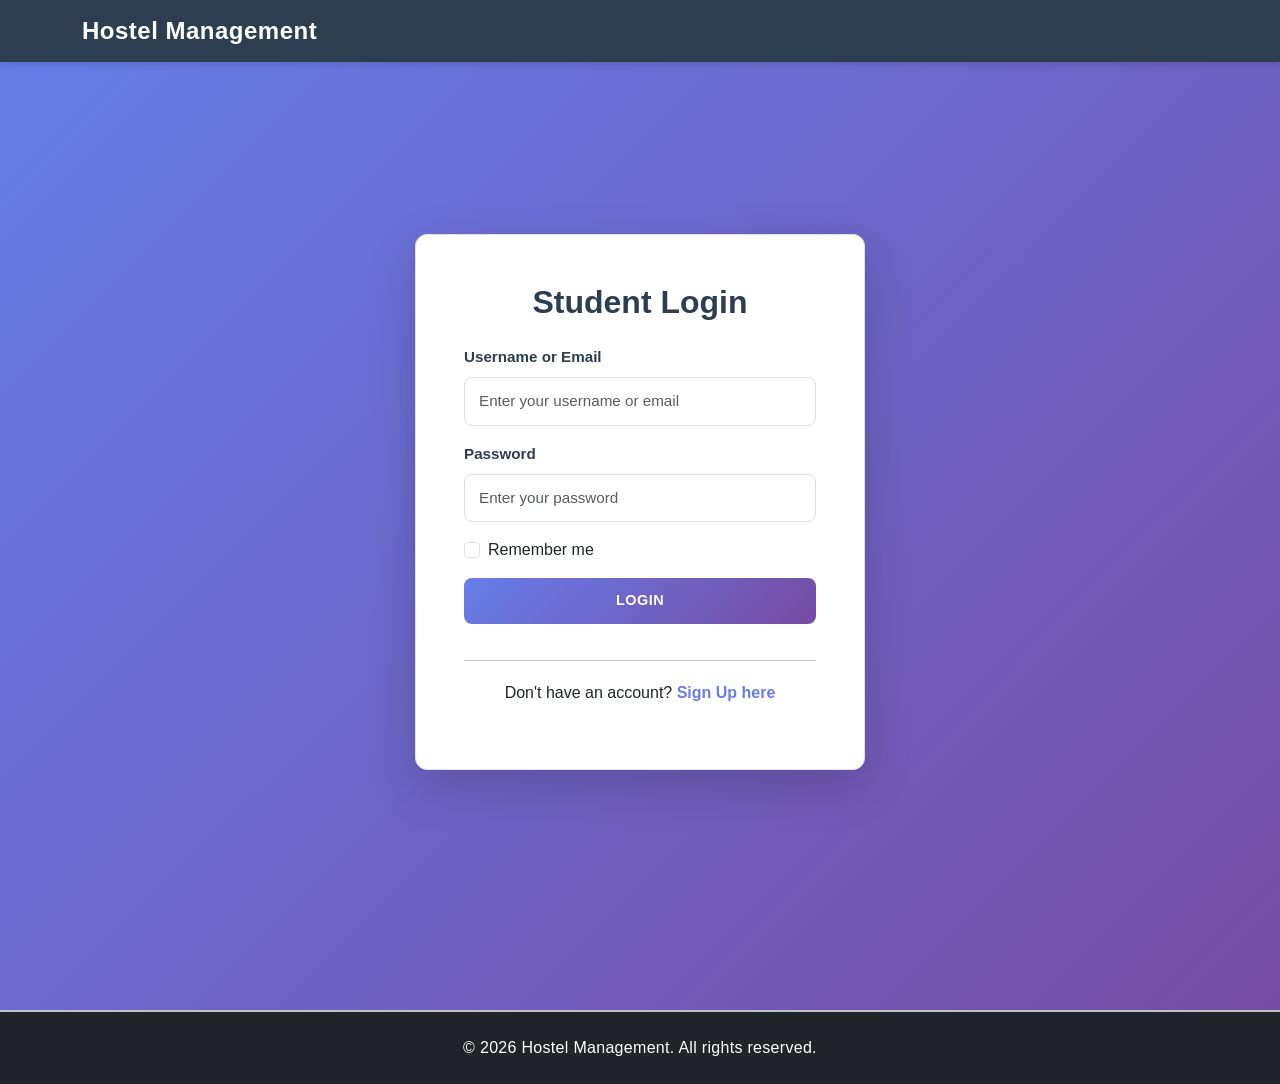
<file: dashboard.html>
<!DOCTYPE html>
<html lang="en">
<head>
  <meta charset="UTF-8">
  <meta name="viewport" content="width=device-width, initial-scale=1.0">
  <title>Dashboard - Hostel Management</title>
  <link href="https://cdn.jsdelivr.net/npm/bootstrap@5.3.0/dist/css/bootstrap.min.css" rel="stylesheet">
  <link rel="stylesheet" href="style.css">
</head>
<body>

<!-- Navbar -->
<nav class="navbar navbar-dark bg-dark">
  <div class="container-fluid">
    <span class="navbar-brand">Hostel Management - Dashboard</span>
    <div>
      <span class="text-white me-3">Welcome, <strong id="welcomeName">User</strong>!</span>
      <button class="btn btn-outline-light btn-sm" id="logoutBtn">Logout</button>
    </div>
  </div>
</nav>

<div class="container-fluid" style="min-height: calc(100vh - 200px);">
  <div class="row g-0">
    <!-- Sidebar -->
    <div class="col-lg-2 col-md-3 bg-light border-end" style="min-height: calc(100vh - 200px);">
      <div class="list-group mt-4 ms-2 me-2">
        <button class="list-group-item list-group-item-action active" onclick="showSection('overview')">
          Overview
        </button>
        <button class="list-group-item list-group-item-action" onclick="showSection('profile')">
          My Profile
        </button>
        <button class="list-group-item list-group-item-action" onclick="showSection('roomAllocation')">
          Room Allocation
        </button>
        <button class="list-group-item list-group-item-action" onclick="showSection('leaveApplication')">
          Leave Application
        </button>
        <button class="list-group-item list-group-item-action" onclick="showSection('complaints')">
          Complaints
        </button>
        <button class="list-group-item list-group-item-action" onclick="showSection('fees')">
          Fees & Payments
        </button>
      </div>
    </div>

    <!-- Main Content -->
    <div class="col-lg-10 col-md-9 p-4">

      <!-- Overview Section -->
      <div id="overview" class="content-section">
        <h2>Welcome to Your Dashboard</h2>
        <div class="row mt-4">
          <div class="col-md-6 mb-3">
            <div class="card bg-primary text-white">
              <div class="card-body">
                <h5 class="card-title">Room Status</h5>
                <p class="card-text" id="roomStatus">Pending Allocation</p>
              </div>
            </div>
          </div>
          <div class="col-md-6 mb-3">
            <div class="card bg-success text-white">
              <div class="card-body">
                <h5 class="card-title">Outstanding Fees</h5>
                <p class="card-text">₹0</p>
              </div>
            </div>
          </div>
        </div>

        <div class="card mt-4">
          <div class="card-header">Recent Activities</div>
          <div class="card-body">
            <ul>
              <li>Account created successfully</li>
              <li>Welcome to Hostel Management System</li>
              <li>Complete your profile to get room allocation</li>
            </ul>
          </div>
        </div>
      </div>

      <!-- Profile Section -->
      <div id="profile" class="content-section d-none">
        <h2>My Profile</h2>
        <div class="card mt-4 p-4">
          <div class="row mb-3">
            <div class="col-md-6">
              <label class="form-label fw-bold">First Name</label>
              <input type="text" class="form-control" id="profileFirstName" readonly>
            </div>
            <div class="col-md-6">
              <label class="form-label fw-bold">Last Name</label>
              <input type="text" class="form-control" id="profileLastName" readonly>
            </div>
          </div>

          <div class="row mb-3">
            <div class="col-md-6">
              <label class="form-label fw-bold">Email</label>
              <input type="email" class="form-control" id="profileEmail" readonly>
            </div>
            <div class="col-md-6">
              <label class="form-label fw-bold">Phone</label>
              <input type="tel" class="form-control" id="profilePhone" readonly>
            </div>
          </div>

          <div class="row mb-3">
            <div class="col-md-6">
              <label class="form-label fw-bold">Enrollment Number</label>
              <input type="text" class="form-control" id="profileEnrollment" readonly>
            </div>
            <div class="col-md-6">
              <label class="form-label fw-bold">Room Preference</label>
              <input type="text" class="form-control" id="profileRoom" readonly>
            </div>
          </div>

          <button class="btn btn-primary" onclick="editProfile()">Edit Profile</button>
        </div>
      </div>

      <!-- Room Allocation Section -->
      <div id="roomAllocation" class="content-section d-none">
        <h2>Room Allocation</h2>
        <div class="alert alert-info mt-3">
          Your room allocation status will be updated here. Please complete your profile for faster allocation.
        </div>
        <div class="card mt-4">
          <div class="card-body">
            <p><strong>Current Status:</strong> <span class="badge bg-warning">Pending</span></p>
            <p><strong>Expected Allocation Date:</strong> Within 7-10 working days</p>
            <p><strong>Room Type:</strong> Based on your preference and availability</p>
          </div>
        </div>
      </div>

      <!-- Leave Application Section -->
      <div id="leaveApplication" class="content-section d-none">
        <h2>Leave Application</h2>
        <form id="leaveForm" class="card p-4 mt-4">
          <div class="mb-3">
            <label for="leaveReason" class="form-label">Reason for Leave</label>
            <select class="form-select" id="leaveReason" required>
              <option value="">Select reason...</option>
              <option value="medical">Medical Emergency</option>
              <option value="personal">Personal Work</option>
              <option value="family">Family Emergency</option>
              <option value="holiday">Holiday/Vacation</option>
              <option value="other">Other</option>
            </select>
          </div>

          <div class="row">
            <div class="col-md-6 mb-3">
              <label for="fromDate" class="form-label">From Date</label>
              <input type="date" class="form-control" id="fromDate" required>
            </div>
            <div class="col-md-6 mb-3">
              <label for="toDate" class="form-label">To Date</label>
              <input type="date" class="form-control" id="toDate" required>
            </div>
          </div>

          <div class="mb-3">
            <label for="leaveDescription" class="form-label">Additional Details</label>
            <textarea class="form-control" id="leaveDescription" rows="4" placeholder="Provide any additional information..."></textarea>
          </div>

          <button type="submit" class="btn btn-success">Submit Application</button>
          <div id="leaveMsg" class="alert d-none mt-3" role="alert"></div>
        </form>
      </div>

      <!-- Complaints Section -->
      <div id="complaints" class="content-section d-none">
        <h2>Lodge a Complaint</h2>
        <form id="complaintForm" class="card p-4 mt-4">
          <div class="mb-3">
            <label for="complaintType" class="form-label">Complaint Type</label>
            <select class="form-select" id="complaintType" required>
              <option value="">Select type...</option>
              <option value="maintenance">Maintenance Issue</option>
              <option value="cleanliness">Cleanliness</option>
              <option value="internet">Internet/WiFi Problem</option>
              <option value="mess">Mess Food Quality</option>
              <option value="noise">Noise Complaint</option>
              <option value="security">Security Issue</option>
              <option value="other">Other</option>
            </select>
          </div>

          <div class="mb-3">
            <label for="complaintDetails" class="form-label">Complaint Details</label>
            <textarea class="form-control" id="complaintDetails" rows="4" placeholder="Describe your complaint in detail..." required></textarea>
          </div>

          <div class="mb-3">
            <label for="complaintUrgency" class="form-label">Urgency Level</label>
            <select class="form-select" id="complaintUrgency" required>
              <option value="low">Low</option>
              <option value="medium" selected>Medium</option>
              <option value="high">High</option>
            </select>
          </div>

          <button type="submit" class="btn btn-warning">Submit Complaint</button>
          <div id="complaintMsg" class="alert d-none mt-3" role="alert"></div>
        </form>
      </div>

      <!-- Fees & Payments Section -->
      <div id="fees" class="content-section d-none">
        <h2>Fees & Payments</h2>
        <div class="card mt-4">
          <div class="card-header bg-info text-white">Fee Summary</div>
          <div class="card-body">
            <table class="table table-striped">
              <tr>
                <th>Description</th>
                <th>Amount</th>
                <th>Status</th>
              </tr>
              <tr>
                <td>Room Fee (Annual)</td>
                <td>₹60,000</td>
                <td><span class="badge bg-warning">Pending</span></td>
              </tr>
              <tr>
                <td>Mess Fee (Monthly)</td>
                <td>₹5,000</td>
                <td><span class="badge bg-success">Paid</span></td>
              </tr>
              <tr>
                <td><strong>Total Outstanding</strong></td>
                <td><strong>₹60,000</strong></td>
                <td></td>
              </tr>
            </table>
          </div>
        </div>

        <div class="mt-4">
          <h5>Payment Methods</h5>
          <button class="btn btn-primary">Pay Online (UPI/Card)</button>
          <button class="btn btn-secondary ms-2">Download Receipt</button>
        </div>
      </div>

    </div>
  </div>
</div>

<!-- Footer -->
<footer class="bg-dark text-white text-center p-4 mt-5">
  <p>&copy; 2026 Hostel Management. All rights reserved.</p>
</footer>

<script src="hostel.js"></script>
<script>
  // Check if user is logged in
  function checkLogin() {
    if (!localStorage.getItem("isLoggedIn")) {
      window.location.href = "login.html";
    } else {
      let username = localStorage.getItem("username");
      document.getElementById("welcomeName").innerText = username;
    }
  }

  // Show/Hide sections
  function showSection(sectionId) {
    // Hide all sections
    document.querySelectorAll('.content-section').forEach(section => {
      section.classList.add('d-none');
    });

    // Show selected section
    document.getElementById(sectionId).classList.remove('d-none');

    // Update active button
    document.querySelectorAll('.list-group-item').forEach(btn => {
      btn.classList.remove('active');
    });
    event.target.classList.add('active');

    // Load profile data if profile section is opened
    if (sectionId === 'profile') {
      loadProfileData();
    }
  }

  // Load profile data
  function loadProfileData() {
    let username = localStorage.getItem("username");
    let userEmail = localStorage.getItem("userEmail") || "user@example.com";

    document.getElementById("profileFirstName").value = username;
    document.getElementById("profileLastName").value = "Student";
    document.getElementById("profileEmail").value = userEmail;
    document.getElementById("profilePhone").value = "9876543210";
    document.getElementById("profileEnrollment").value = "EN2021001";
    document.getElementById("profileRoom").value = "Double";
  }

  // Edit Profile
  function editProfile() {
    alert("Edit Profile feature coming soon!");
  }

  // Logout
  document.getElementById("logoutBtn").addEventListener("click", function() {
    localStorage.removeItem("isLoggedIn");
    localStorage.removeItem("username");
    alert("Logged out successfully!");
    window.location.href = "index.html";
  });

  // Leave Form
  document.getElementById("leaveForm").addEventListener("submit", function(e) {
    e.preventDefault();
    let msgDiv = document.getElementById("leaveMsg");
    msgDiv.className = "alert alert-success";
    msgDiv.innerText = "✓ Leave application submitted successfully!";
    setTimeout(() => {
      document.getElementById("leaveForm").reset();
      msgDiv.className = "alert d-none";
    }, 3000);
  });

  // Complaint Form
  document.getElementById("complaintForm").addEventListener("submit", function(e) {
    e.preventDefault();
    let msgDiv = document.getElementById("complaintMsg");
    msgDiv.className = "alert alert-success";
    msgDiv.innerText = "✓ Complaint submitted successfully! Our team will review it shortly.";
    setTimeout(() => {
      document.getElementById("complaintForm").reset();
      msgDiv.className = "alert d-none";
    }, 3000);
  });

  // Initialize
  checkLogin();
</script>
</body>
</html>
</file>
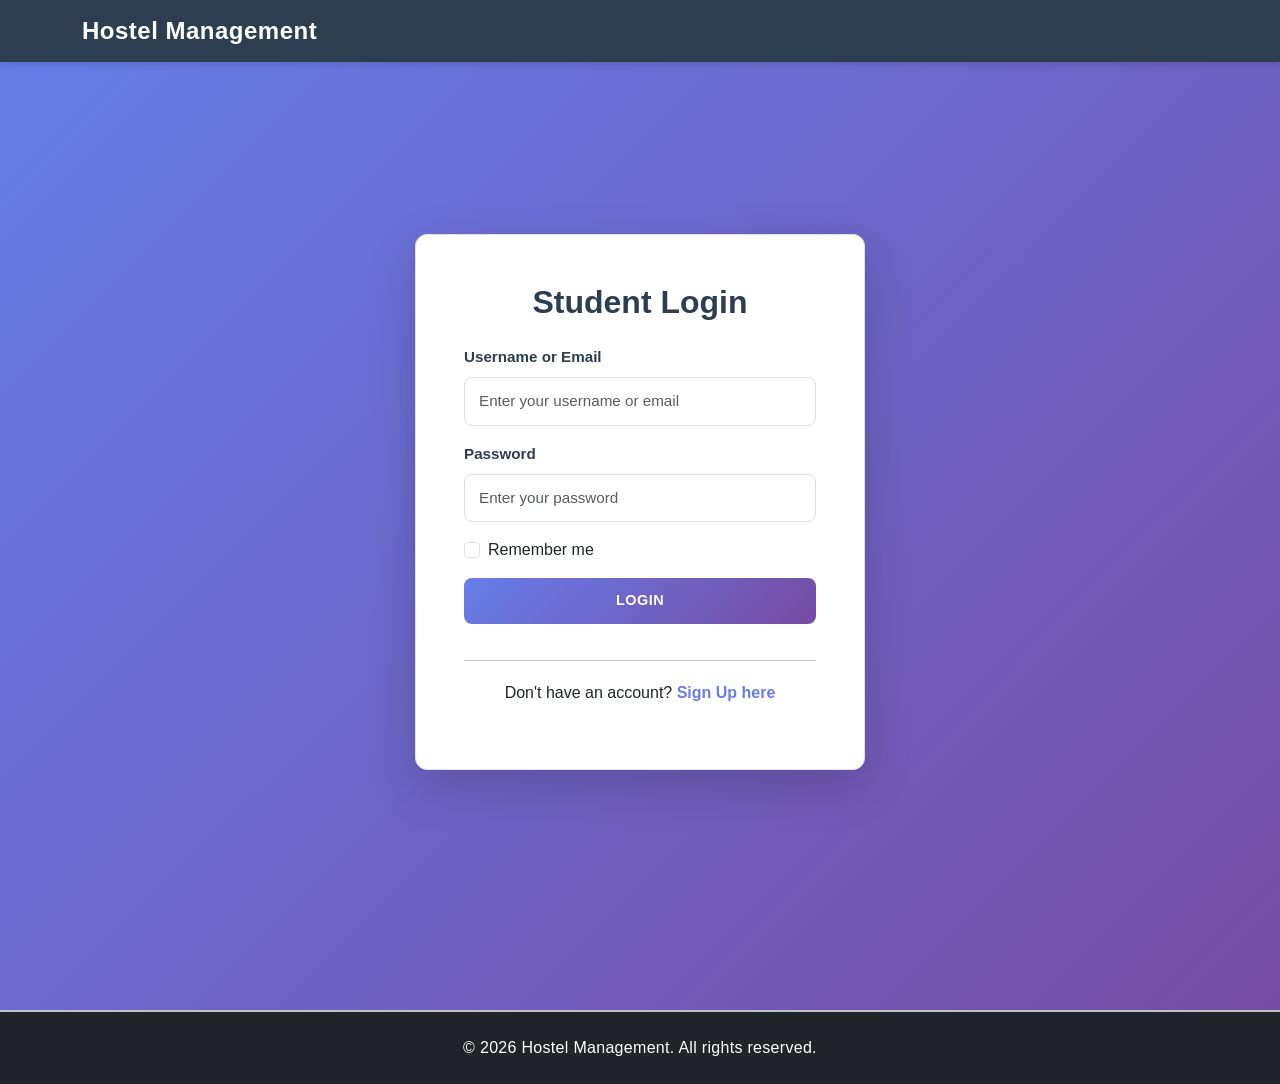
<file: login.html>
<!DOCTYPE html>
<html lang="en">
<head>
  <meta charset="UTF-8">
  <meta name="viewport" content="width=device-width, initial-scale=1.0">
  <title>Login - Hostel Management</title>
  <link href="https://cdn.jsdelivr.net/npm/bootstrap@5.3.0/dist/css/bootstrap.min.css" rel="stylesheet">
  <link rel="stylesheet" href="style.css">
</head>
<body class="auth-page">

<!-- Navbar -->
<nav class="navbar navbar-dark bg-dark">
  <div class="container">
    <a href="index.html" class="navbar-brand">Hostel Management</a>
  </div>
</nav>

<div class="container d-flex align-items-center justify-content-center min-vh-100">
  <div class="auth-card card shadow-lg p-5" style="max-width: 450px; width: 100%;">
    <h2 class="text-center mb-4">Student Login</h2>

    <form id="loginForm" class="needs-validation">
      <div class="mb-3">
        <label for="username" class="form-label">Username or Email</label>
        <input class="form-control" id="username" type="text" placeholder="Enter your username or email" required>
        <div class="invalid-feedback">Please provide a username or email.</div>
      </div>

      <div class="mb-3">
        <label for="password" class="form-label">Password</label>
        <input class="form-control" id="password" type="password" placeholder="Enter your password" required>
        <div class="invalid-feedback">Please provide a password.</div>
      </div>

      <div class="mb-3 form-check">
        <input class="form-check-input" id="remember" type="checkbox">
        <label class="form-check-label" for="remember">Remember me</label>
      </div>

      <button type="submit" class="btn btn-primary w-100 mb-3">Login</button>

      <div id="loginMsg" class="alert d-none" role="alert"></div>
    </form>

    <hr>

    <p class="text-center">
      Don't have an account? <a href="signup.html">Sign Up here</a>
    </p>

  </div>
</div>

<footer class="bg-dark text-white text-center p-4 mt-5">
  <p>&copy; 2026 Hostel Management. All rights reserved.</p>
</footer>

<script src="hostel.js"></script>
<script>
  // Login Form Handler
  document.getElementById("loginForm").addEventListener("submit", function(e) {
    e.preventDefault();

    let user = document.getElementById("username").value;
    let pass = document.getElementById("password").value;
    let msgDiv = document.getElementById("loginMsg");

    // Demo credentials
    if (user === "admin" && pass === "1234") {
      // Store login info in localStorage
      localStorage.setItem("isLoggedIn", "true");
      localStorage.setItem("username", user);
      localStorage.setItem("loginTime", new Date().toISOString());
      
      msgDiv.className = "alert alert-success d-block";
      msgDiv.innerText = "Login Successful! Redirecting...";
      
      // Redirect after 1.5 seconds
      setTimeout(function() {
        window.location.href = "dashboard.html";
      }, 1500);
    } else {
      msgDiv.className = "alert alert-danger d-block";
      msgDiv.innerText = "Invalid Credentials. Please try again.";
    }
  });
</script>
</body>
</html>
</file>
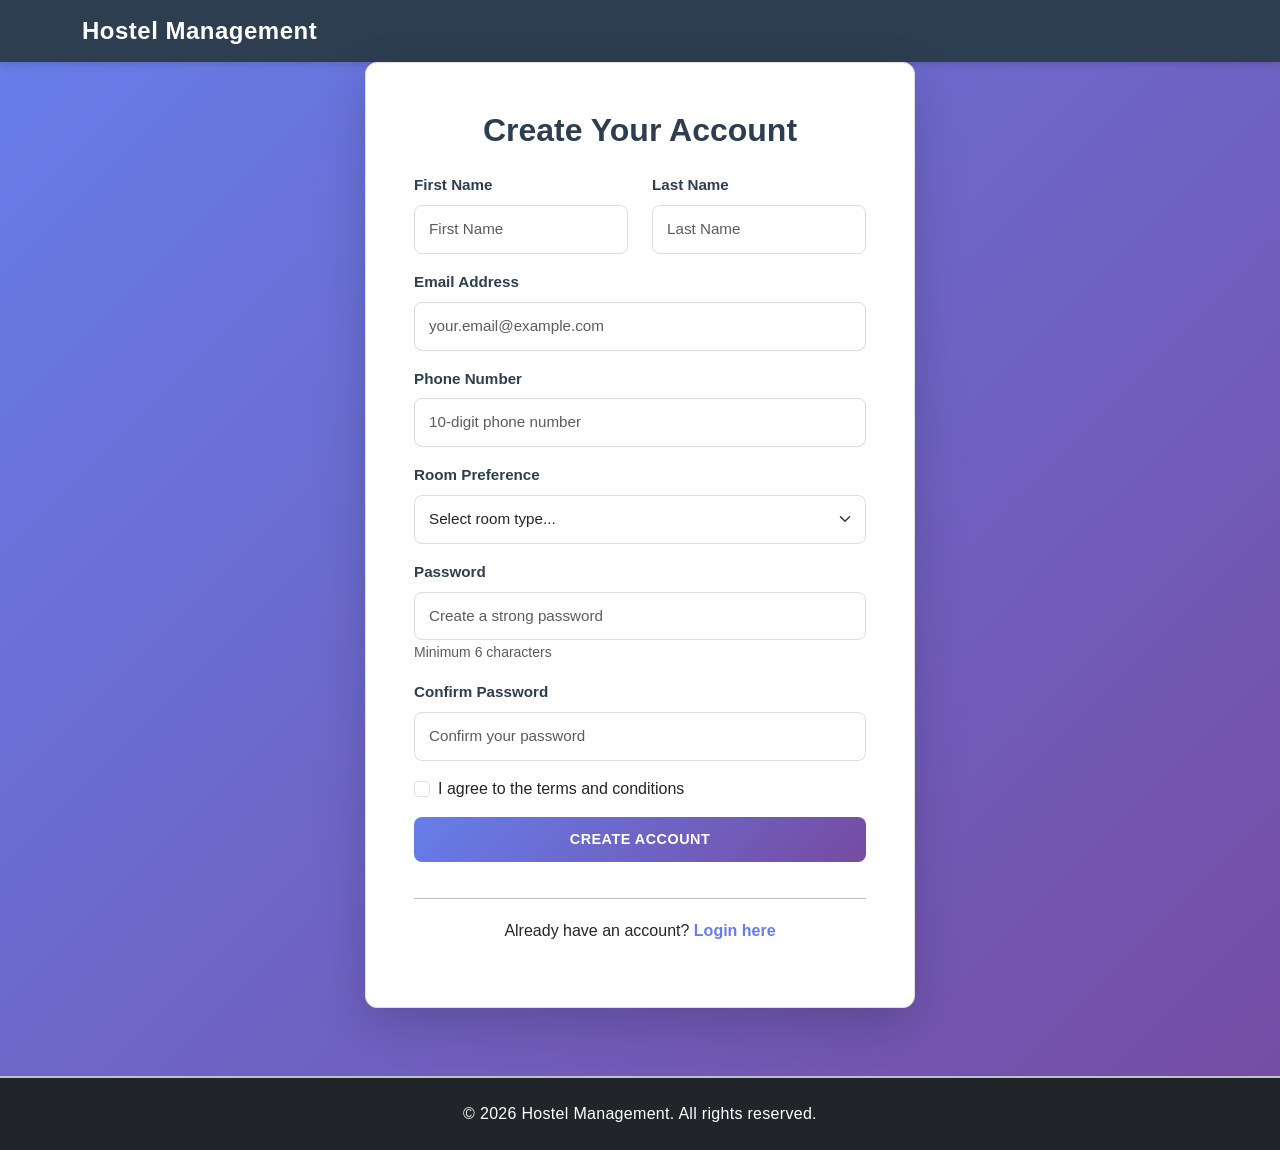
<file: signup.html>
<!DOCTYPE html>
<html lang="en">
<head>
  <meta charset="UTF-8">
  <meta name="viewport" content="width=device-width, initial-scale=1.0">
  <title>Sign Up - Hostel Management</title>
  <link href="https://cdn.jsdelivr.net/npm/bootstrap@5.3.0/dist/css/bootstrap.min.css" rel="stylesheet">
  <link rel="stylesheet" href="style.css">
</head>
<body class="auth-page">

<!-- Navbar -->
<nav class="navbar navbar-dark bg-dark">
  <div class="container">
    <a href="index.html" class="navbar-brand">Hostel Management</a>
  </div>
</nav>

<div class="container d-flex align-items-center justify-content-center min-vh-100">
  <div class="auth-card card shadow-lg p-5" style="max-width: 550px; width: 100%;">
    <h2 class="text-center mb-4">Create Your Account</h2>

    <form id="signupForm" class="needs-validation">
      <div class="row">
        <div class="col-md-6 mb-3">
          <label for="firstName" class="form-label">First Name</label>
          <input class="form-control" id="firstName" type="text" placeholder="First Name" required>
          <div class="invalid-feedback">First name is required.</div>
        </div>

        <div class="col-md-6 mb-3">
          <label for="lastName" class="form-label">Last Name</label>
          <input class="form-control" id="lastName" type="text" placeholder="Last Name" required>
          <div class="invalid-feedback">Last name is required.</div>
        </div>
      </div>

      <div class="mb-3">
        <label for="email" class="form-label">Email Address</label>
        <input class="form-control" id="email" type="email" placeholder="your.email@example.com" required>
        <div class="invalid-feedback">Valid email is required.</div>
      </div>

      <div class="mb-3">
        <label for="phone" class="form-label">Phone Number</label>
        <input class="form-control" id="phone" type="tel" placeholder="10-digit phone number" pattern="[0-9]{10}" required>
        <div class="invalid-feedback">Valid 10-digit phone number is required.</div>
      </div>

      <div class="mb-3">
        <label for="roomPreference" class="form-label">Room Preference</label>
        <select class="form-select" id="roomPreference" required>
          <option value="">Select room type...</option>
          <option value="single">Single (₹60,000/year)</option>
          <option value="double">Double (₹50,000/year)</option>
          <option value="triple">Triple (₹40,000/year)</option>
        </select>
        <div class="invalid-feedback">Room preference is required.</div>
      </div>

      <div class="mb-3">
        <label for="signupPassword" class="form-label">Password</label>
        <input class="form-control" id="signupPassword" type="password" placeholder="Create a strong password" required>
        <small class="text-muted">Minimum 6 characters</small>
        <div class="invalid-feedback">Password must be at least 6 characters.</div>
      </div>

      <div class="mb-3">
        <label for="confirmPassword" class="form-label">Confirm Password</label>
        <input class="form-control" id="confirmPassword" type="password" placeholder="Confirm your password" required>
        <div class="invalid-feedback">Passwords must match.</div>
      </div>

      <div class="mb-3 form-check">
        <input class="form-check-input" id="agree" type="checkbox" required>
        <label class="form-check-label" for="agree">
          I agree to the terms and conditions
        </label>
        <div class="invalid-feedback">You must agree to the terms.</div>
      </div>

      <button type="submit" class="btn btn-primary w-100 mb-3">Create Account</button>

      <div id="signupMsg" class="alert d-none" role="alert"></div>
    </form>

    <hr>

    <p class="text-center">
      Already have an account? <a href="login.html">Login here</a>
    </p>
  </div>
</div>

<footer class="bg-dark text-white text-center p-4 mt-5">
  <p>&copy; 2026 Hostel Management. All rights reserved.</p>
</footer>

<script src="hostel.js"></script>
<script>
  // Sign Up Form Handler
  document.getElementById("signupForm").addEventListener("submit", function(e) {
    e.preventDefault();

    let firstName = document.getElementById("firstName").value;
    let lastName = document.getElementById("lastName").value;
    let email = document.getElementById("email").value;
    let phone = document.getElementById("phone").value;
    let password = document.getElementById("signupPassword").value;
    let confirmPassword = document.getElementById("confirmPassword").value;
    let msgDiv = document.getElementById("signupMsg");

    // Validate passwords match
    if (password !== confirmPassword) {
      msgDiv.className = "alert alert-danger d-block";
      msgDiv.innerText = "Passwords do not match.";
      return;
    }

    // Validate password length
    if (password.length < 6) {
      msgDiv.className = "alert alert-danger d-block";
      msgDiv.innerText = "Password must be at least 6 characters.";
      return;
    }

    // Store user data in localStorage
    let userData = {
      firstName: firstName,
      lastName: lastName,
      email: email,
      phone: phone,
      roomPreference: document.getElementById("roomPreference").value,
      signupDate: new Date().toISOString()
    };

    localStorage.setItem("newUser_" + email, JSON.stringify(userData));
    localStorage.setItem("isLoggedIn", "true");
    localStorage.setItem("username", firstName);
    localStorage.setItem("userEmail", email);

    msgDiv.className = "alert alert-success d-block";
    msgDiv.innerText = "Account created successfully! Redirecting to dashboard...";

    setTimeout(() => {
      window.location.href = "dashboard.html";
    }, 1500);
  });
</script>
</body>
</html>
</file>
<file: style.css>
/* Global Styles */
* {
  margin: 0;
  padding: 0;
  box-sizing: border-box;
}

body {
  font-family: 'Segoe UI', Tahoma, Geneva, Verdana, sans-serif;
  background-color: #f0f2f5;
}

/* Navbar */
.navbar {
  box-shadow: 0 2px 8px rgba(0, 0, 0, 0.15);
  background-color: #2c3e50 !important;
}

.navbar-brand {
  font-size: 1.5rem;
  font-weight: 700;
  letter-spacing: 0.5px;
}

/* Hero Section */
.hero {
  height: 60vh;
  background: linear-gradient(rgba(0, 0, 0, 0.5), rgba(0, 0, 0, 0.5)), 
              url('https://encrypted-tbn0.gstatic.com/images?q=tbn:ANd9GcRQPW48Be5IxBCvgfEXNF0zTjJfFKf3JXKJ4Q&s') no-repeat center/cover;
  display: flex;
  align-items: center;
  justify-content: center;
}

.hero h1 {
  font-size: 3.5rem;
  font-weight: bold;
  text-shadow: 2px 2px 10px rgba(0, 0, 0, 0.5);
}

.hero p {
  font-size: 1.5rem;
}

/* Features Section */
.feature-card {
  background: #fff;
  border: 1px solid #e0e0e0;
  border-radius: 12px;
  transition: all 0.3s ease;
  box-shadow: 0 2px 8px rgba(0, 0, 0, 0.08);
  padding: 30px !important;
}

.feature-card:hover {
  transform: translateY(-8px);
  box-shadow: 0 8px 20px rgba(0, 0, 0, 0.12);
  border-color: #3498db;
}

.feature-card h4 {
  color: #2c3e50;
  font-weight: 700;
  margin-bottom: 12px;
  font-size: 1.3rem;
}

.feature-card p {
  color: #666;
  margin: 0;
  font-size: 0.95rem;
}

/* Map */
.map {
  height: 400px;
  border-radius: 12px;
  box-shadow: 0 4px 12px rgba(0, 0, 0, 0.1);
}

/* CTA Section */
.cta-section {
  border-radius: 12px;
  border: 2px solid #3498db;
  background: linear-gradient(135deg, #ecf0f1 0%, #bdc3c7 100%);
}

.cta-section h2 {
  color: #2c3e50;
  font-weight: 700;
}

/* Authentication Pages */
.auth-page {
  background: linear-gradient(135deg, #667eea 0%, #764ba2 100%);
  min-height: 100vh;
}

.auth-card {
  border-radius: 12px;
  border: none;
  box-shadow: 0 10px 40px rgba(0, 0, 0, 0.2);
}

.auth-card h2 {
  color: #2c3e50;
  font-weight: 700;
  margin-bottom: 30px;
}

.auth-card .form-label {
  color: #2c3e50;
  font-weight: 600;
  margin-bottom: 8px;
}

.auth-card .form-control,
.auth-card .form-select {
  border-radius: 8px;
  border: 1.5px solid #ddd;
  padding: 12px 14px;
  font-size: 0.95rem;
}

.auth-card .form-control:focus,
.auth-card .form-select:focus {
  border-color: #667eea;
  box-shadow: 0 0 0 0.2rem rgba(102, 126, 234, 0.25);
}

.auth-card .btn-primary {
  background: linear-gradient(135deg, #667eea 0%, #764ba2 100%);
  border: none;
  padding: 12px 20px;
  font-weight: 600;
  border-radius: 8px;
}

.auth-card .btn-primary:hover {
  box-shadow: 0 8px 20px rgba(102, 126, 234, 0.4);
  transform: translateY(-2px);
}

.auth-card hr {
  margin: 20px 0;
  opacity: 0.3;
}

.auth-card a {
  color: #667eea;
  text-decoration: none;
  font-weight: 600;
}

.auth-card a:hover {
  text-decoration: underline;
  color: #764ba2;
}

/* Dashboard */
.min-vh-100 {
  min-height: 100vh;
}

/* Sidebar Navigation */
.list-group {
  position: sticky;
  top: 20px;
}

.list-group-item {
  border-radius: 8px;
  margin-bottom: 8px;
  cursor: pointer;
  transition: all 0.3s ease;
  border: 1.5px solid #e0e0e0;
  background-color: #fff;
  color: #2c3e50;
  font-weight: 500;
  padding: 12px 16px;
}

.list-group-item:hover {
  background-color: #ecf0f1;
  border-color: #3498db;
  transform: translateX(5px);
}

.list-group-item.active {
  background: linear-gradient(135deg, #3498db 0%, #2980b9 100%);
  border-color: #2980b9;
  color: white;
  box-shadow: 0 4px 12px rgba(52, 152, 219, 0.3);
}

/* Content Sections */
.content-section {
  animation: fadeIn 0.4s ease;
}

@keyframes fadeIn {
  from {
    opacity: 0;
    transform: translateY(10px);
  }
  to {
    opacity: 1;
    transform: translateY(0);
  }
}

.content-section h2 {
  color: #2c3e50;
  font-weight: 700;
  margin-bottom: 25px;
  border-bottom: 3px solid #3498db;
  padding-bottom: 12px;
  font-size: 2rem;
}

/* Stats Cards */
.card.bg-primary,
.card.bg-success,
.card.bg-info,
.card.bg-warning {
  border: none;
  border-radius: 12px;
  box-shadow: 0 4px 15px rgba(0, 0, 0, 0.1);
}

.card.bg-primary {
  background: linear-gradient(135deg, #3498db 0%, #2980b9 100%) !important;
}

.card.bg-success {
  background: linear-gradient(135deg, #27ae60 0%, #229954 100%) !important;
}

.card.bg-info {
  background: linear-gradient(135deg, #16a085 0%, #138d75 100%) !important;
}

.card.bg-warning {
  background: linear-gradient(135deg, #f39c12 0%, #e67e22 100%) !important;
}

.card.bg-primary .card-title,
.card.bg-success .card-title,
.card.bg-info .card-title,
.card.bg-warning .card-title {
  font-size: 1.2rem;
  font-weight: 700;
}

/* Cards */
.card {
  border: 1px solid #e0e0e0;
  border-radius: 12px;
  box-shadow: 0 2px 8px rgba(0, 0, 0, 0.08);
  margin-bottom: 20px;
  transition: all 0.3s ease;
}

.card-header {
  background: linear-gradient(135deg, #34495e 0%, #2c3e50 100%);
  color: white;
  font-weight: 700;
  padding: 16px 20px;
  border-radius: 12px 12px 0 0;
  border: none;
  font-size: 1rem;
  text-transform: uppercase;
  letter-spacing: 0.5px;
}

.card:hover {
  box-shadow: 0 6px 20px rgba(0, 0, 0, 0.12);
  transform: translateY(-2px);
}

.card-body {
  padding: 20px;
}

/* Tables */
.table {
  margin-bottom: 0;
  color: #2c3e50;
}

.table thead {
  background-color: #ecf0f1;
  border-bottom: 2px solid #bdc3c7;
}

.table thead th {
  font-weight: 700;
  color: #2c3e50;
  border: none;
  padding: 14px;
}

.table tbody td {
  padding: 12px 14px;
  vertical-align: middle;
}

.table-hover tbody tr:hover {
  background-color: #f8f9fa;
  cursor: pointer;
}

/* Badges */
.badge {
  padding: 8px 14px;
  font-size: 0.85rem;
  border-radius: 20px;
  font-weight: 600;
  text-transform: capitalize;
}

.badge.bg-success {
  background-color: #27ae60 !important;
}

.badge.bg-warning {
  background-color: #f39c12 !important;
  color: white;
}

.badge.bg-danger {
  background-color: #e74c3c !important;
}

/* Forms */
.form-control,
.form-select {
  border-radius: 8px;
  border: 1.5px solid #ddd;
  padding: 12px 14px;
  font-size: 0.95rem;
  transition: all 0.3s ease;
}

.form-control:focus,
.form-select:focus {
  border-color: #3498db;
  box-shadow: 0 0 0 0.2rem rgba(52, 152, 219, 0.25);
}

.form-label {
  color: #2c3e50;
  font-weight: 600;
  margin-bottom: 8px;
  font-size: 0.95rem;
}

/* Buttons */
.btn {
  border-radius: 8px;
  font-weight: 600;
  transition: all 0.3s ease;
  padding: 10px 20px;
  text-transform: uppercase;
  letter-spacing: 0.5px;
  font-size: 0.9rem;
}

.btn-primary {
  background: linear-gradient(135deg, #3498db 0%, #2980b9 100%);
  border: none;
}

.btn-primary:hover {
  box-shadow: 0 6px 20px rgba(52, 152, 219, 0.4);
  transform: translateY(-2px);
}

.btn-success {
  background: linear-gradient(135deg, #27ae60 0%, #229954 100%);
  border: none;
}

.btn-success:hover {
  box-shadow: 0 6px 20px rgba(39, 174, 96, 0.4);
}

.btn-warning {
  background: linear-gradient(135deg, #f39c12 0%, #e67e22 100%);
  border: none;
  color: white;
}

.btn-warning:hover {
  box-shadow: 0 6px 20px rgba(243, 156, 18, 0.4);
}

.btn-outline-light {
  border: 1.5px solid rgba(255, 255, 255, 0.5);
  color: white;
  font-weight: 600;
}

.btn-outline-light:hover {
  background-color: rgba(255, 255, 255, 0.1);
  border-color: white;
}

/* Footer */
footer {
  margin-top: auto;
  border-top: 2px solid #bdc3c7;
  background-color: #2c3e50;
  color: white;
}

footer p {
  margin: 0;
  font-weight: 500;
  letter-spacing: 0.3px;
}

/* Alerts */
.alert {
  border-radius: 8px;
  border: none;
  font-weight: 500;
}

.alert-success {
  background-color: #d4edda;
  color: #155724;
}

.alert-danger {
  background-color: #f8d7da;
  color: #721c24;
}

.alert-info {
  background-color: #d1ecf1;
  color: #0c5460;
}

.alert-warning {
  background-color: #fff3cd;
  color: #856404;
}

/* Responsive */
@media (max-width: 768px) {
  .hero h1 {
    font-size: 2rem;
  }

  .auth-card {
    margin: 20px;
  }

  .list-group {
    margin-bottom: 20px;
    position: relative;
    top: 0;
  }

  .col-md-9 {
    order: 2;
  }

  .col-md-3 {
    order: 1;
  }

  .content-section h2 {
    font-size: 1.5rem;
  }

  .navbar-brand {
    font-size: 1.1rem;
  }
}
</file>
